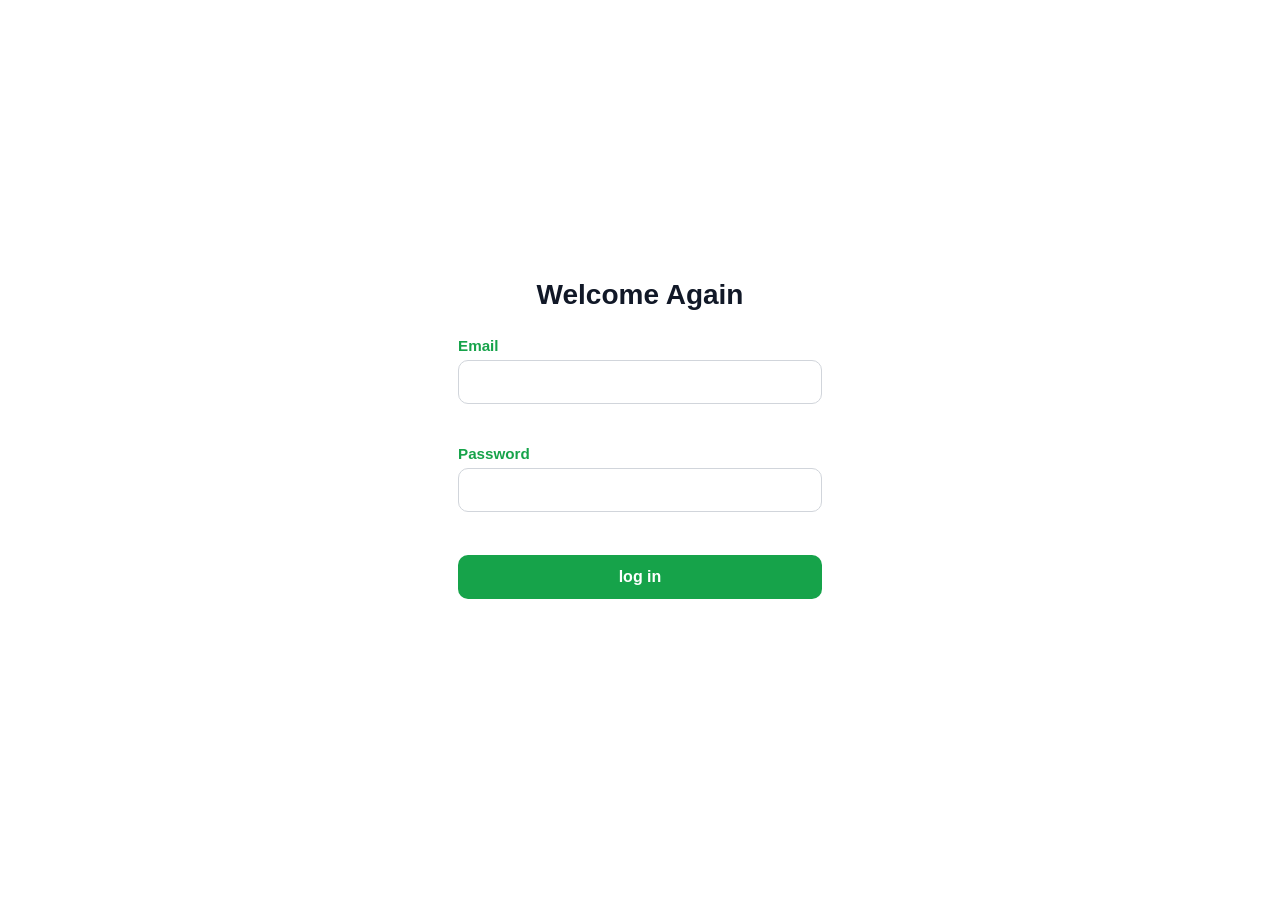
<file: logIn.html>
<!DOCTYPE html>
<html lang="en">
<head>
<title>LogInflusso</title>
<meta charset="UTF-8" />
<meta name="viewport" content="width=device-width, initial-scale=1.0" />
<!--
  Need a visual blank slate?
  Remove all code in `styles.css`!
-->
<link rel="stylesheet" href="logIn.css" />
<script type="module" src="logIn.js"></script>
</head>
<body>
  <main class="logIn-main">
    <form class="logIn-form">
      <h1 class="logIn-text">Welcome Again</h1>

      <label for="email">Email</label>
      <input type="email" id="email" name="email">
      <small id="email-error"></small>

      <label for="password">Password</label>
      <input type="password" id="password" name="password">
      <small id="password-error"></small>

      <button id="logIn-Button" type="submit">log in</button>
      <small id="password-error"></small>
    </form>
  </main>

</body>
</html>
</file>
<file: logIn.css>
:root {
  --green: #16a34a;
  --green-dark: #15803d;
  --red: #dc2626;
}

* {
  box-sizing: border-box;
}

body {
  margin: 0;
  min-height: 100vh;
  display: grid;
  place-items: center;
  padding: 16px;
  background: #ffffff;
  font-family: Arial, Helvetica, sans-serif;
}

.logIn-main {
  width: 100%;
  max-width: 420px;
  padding: 32px 28px;
 
}

.logIn-form {
  display: flex;
  flex-direction: column;
}

.logIn-text {
  margin: 0 0 8px;
  font-size: 1.75rem;
  text-align: center;
  color: #111827;
}

label {
  margin-top: 18px;
  margin-bottom: 6px;
  font-size: 0.95rem;
  font-weight: 700;
  color: var(--green);
}

input {
  width: 100%;
  padding: 12px 14px;
  font-size: 1rem;
  color: #111827;
  background: #ffffff;
  border: 1.5px solid #d1d5db;
  border-radius: 10px;
}

input:focus {
  outline: none;
  border-color: var(--green);
  box-shadow: 0 0 0 3px rgba(22, 163, 74, 0.2);
}

input.invalid {
  border-color: var(--red);
}

input.invalid:focus {
  box-shadow: 0 0 0 3px rgba(220, 38, 38, 0.2);
}

small {
  min-height: 1.25em;
  margin-top: 6px;
  font-size: 0.85rem;
  color: var(--red);
}

#logIn-Button {
  margin-top: 20px;
  padding: 13px;
  font-size: 1rem;
  font-weight: 700;
  color: #ffffff;
  background: var(--green);
  border: none;
  border-radius: 10px;
  cursor: pointer;
  transition: background 0.15s;
}

#logIn-Button:hover {
  background: var(--green-dark);
}
</file>
